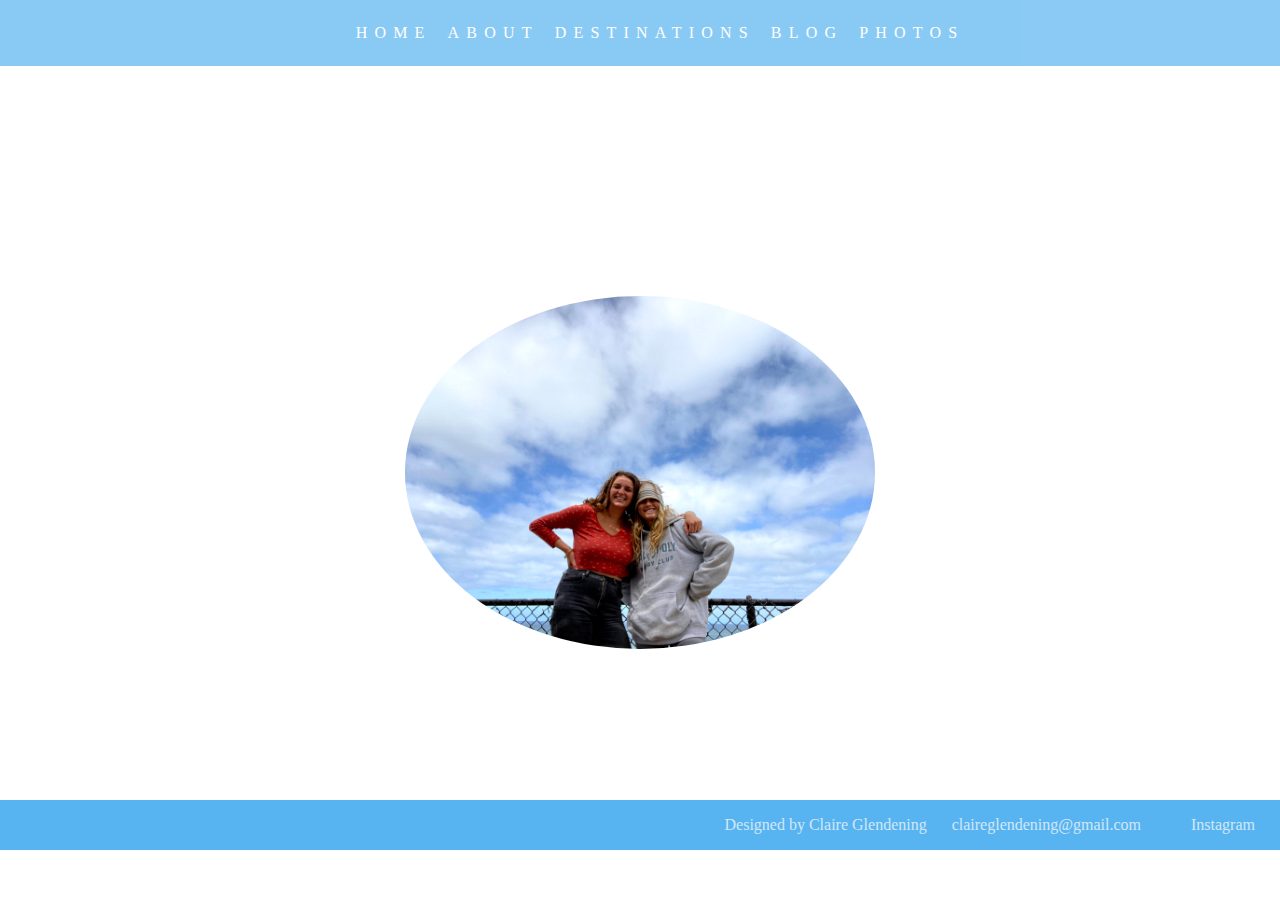
<file: index.html>
<!DOCTYPE html>

<html>
<head>
    <link rel="stylesheet" href="resources/CSS/index.css">
</head>
<body>
    <header>
    <div class="flex-container">
    <ul>
        <nav>
        <li> <a href ="./index.html"> Home </a> </li>
        <li> <a href ="./about.html">About </a></li>
        <li> <a href ="./destinations.html"> Destinations </a></li>
        <li> <a href ="./blog.html"> Blog </a> </li>
        <li> <a href ="./photos.html"> Photos </a></li>
        </nav>
    </ul>
    </div>
    </header>
<main>
    <div class="BackgroundPic">
        <div class="container">
            <h1> The Backpacking Tails of Kim and Claire </h1>
            <img src="resources/Images/camping.jpg" alt="Camping trip photo">
        </div>
    </div>
</main>
    <div class="foot-container">
        <ul>
            <footer>
            <li>Designed by Claire Glendening</li>
            <li><a href="claireglendening@gmail.com">claireglendening@gmail.com</a></li>
            <li> <a href="/"> Instagram </a> </li>
            </footer>
        </ul>
    </div>

</body>
</html>
</file>
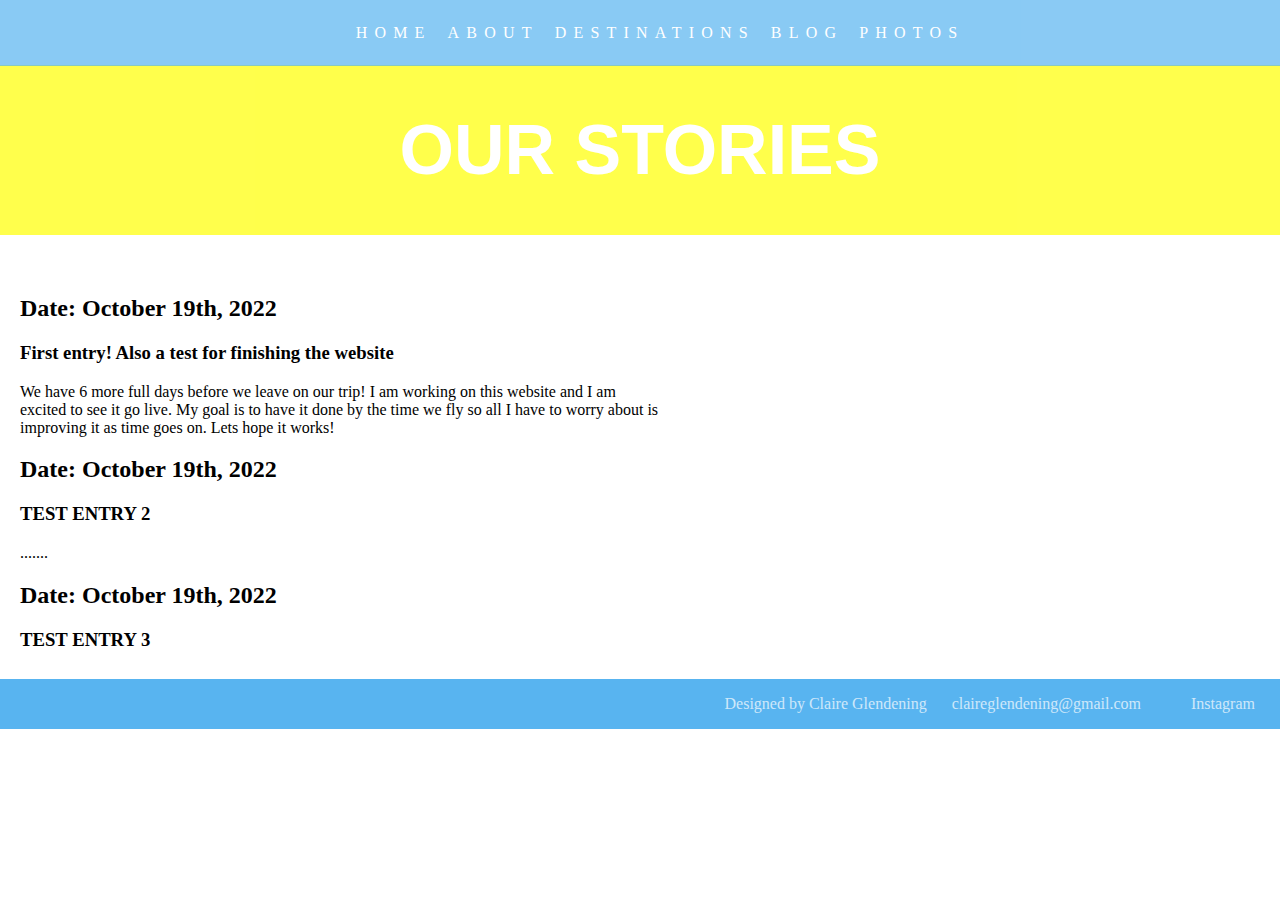
<file: blog.html>
<!DOCTYPE html>

<html>
<head>
    <link rel="stylesheet" href="resources/CSS/index.css">
    <link rel="stylesheet" href="resources/CSS/blog.css">
</head>
<body>
    <header>
    <div class="flex-container">
    <ul>
        <nav>
        <li> <a href ="./index.html"> Home </a> </li>
        <li> <a href ="./about.html">About </a></li>
        <li> <a href ="./destinations.html"> Destinations </a></li>
        <li> <a href ="./blog.html"> Blog </a> </li>
        <li> <a href ="./photos.html"> Photos </a></li>
        </nav>
    </ul>
    </div>
</header>
<main>
    <div class="Title">
        <h1> Our Stories </h1>
    </div>
    <div class="Entry">
        <div class="Entry1">
            <h2> Date: October 19th, 2022 </h2>
            <h3> First entry! Also a test for finishing the website </h3>
            <p> We have 6 more full days before we leave on our trip! I am working on this website and I am excited to see it go live. My goal is to have it done by the time we fly so all I have to worry about is improving it as time goes on. Lets hope it works! </p>
        </div>
        <div class="Entry2">
            <h2> Date: October 19th, 2022 </h2>
            <h3> TEST ENTRY 2 </h3>
            <p>

    .......

            </p>
        </div>
        <div class="Entry3">
            <h2> Date: October 19th, 2022 </h2>
            <h3> TEST ENTRY 3 </h3>
            <p>

    .......

            </p>
        </div>
    </div>
</main>

<div class="foot-container">
        <ul>
            <footer>
            <li>Designed by Claire Glendening</li>
            <li><a href="claireglendening@gmail.com">claireglendening@gmail.com</a></li>
            <li> <a href="/"> Instagram </a> </li>
            </footer>
        </ul>
    </div>

</body>
</html>
</file>
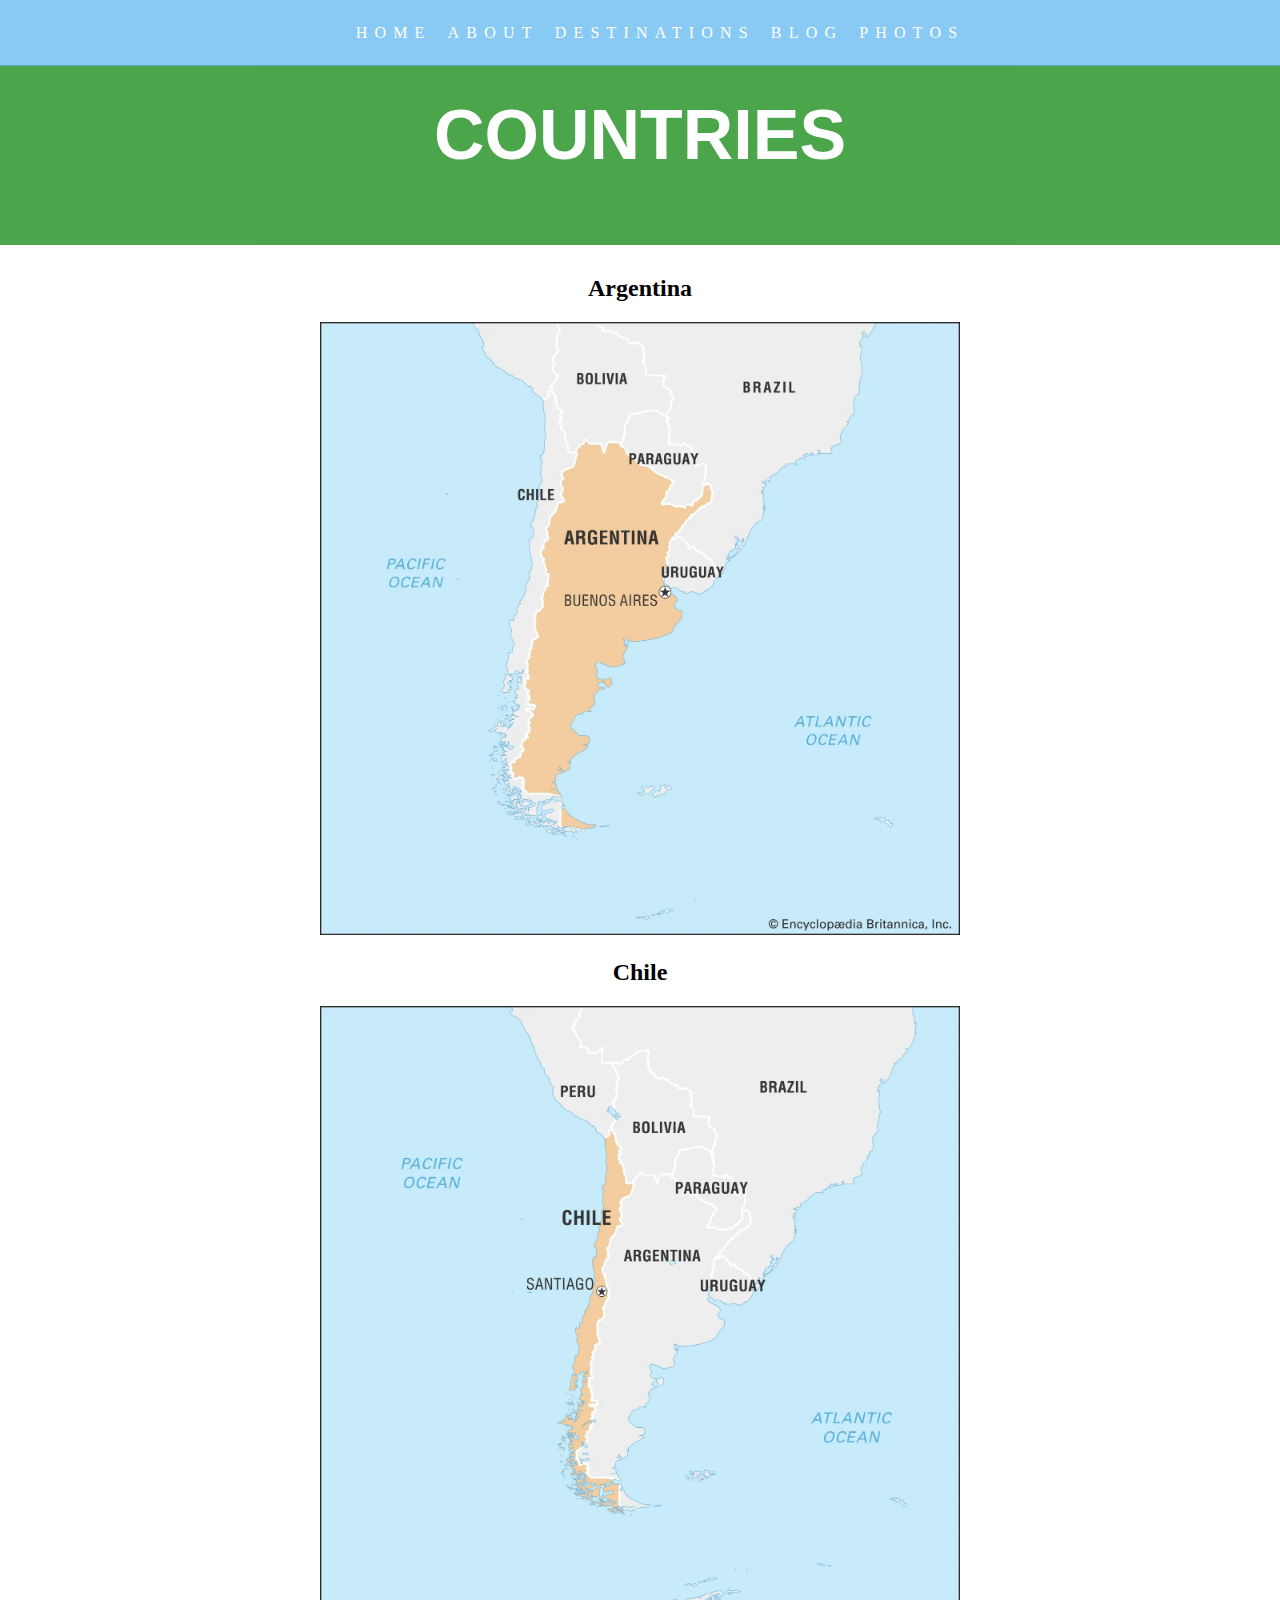
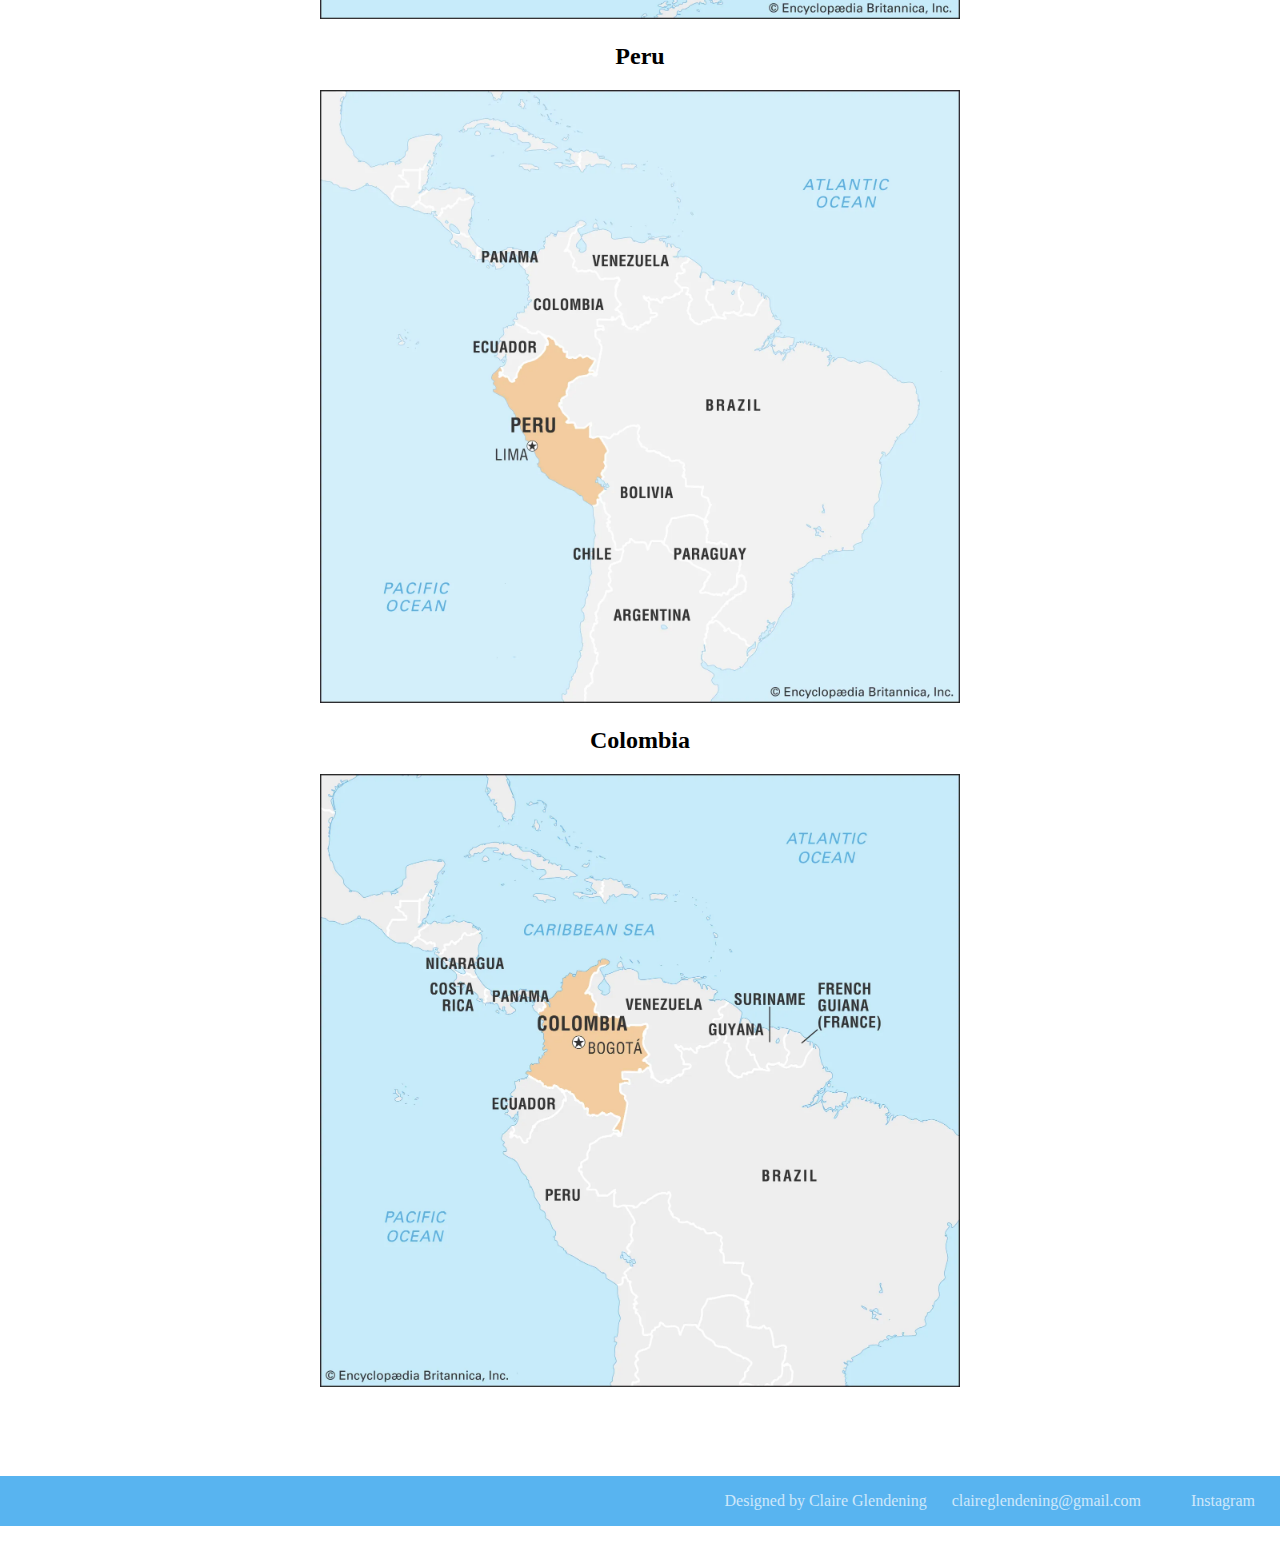
<file: destinations.html>
<!DOCTYPE html>

<html>
<head>
    <link rel="stylesheet" href="resources/CSS/index.css">
    <link rel="stylesheet" href="resources/CSS/destinations.css">
</head>
<body>
    <header>
    <div class="flex-container">
    <ul>
        <nav>
        <li> <a href ="./index.html"> Home </a> </li>
        <li> <a href ="./about.html">About </a></li>
        <li> <a href ="./destinations.html"> Destinations </a></li>
        <li> <a href ="./blog.html"> Blog </a> </li>
        <li> <a href ="./photos.html"> Photos </a></li>
        </nav>
    </ul>
    </div>
</header>
<main>

    <!--
    <div class="mainContent">
        <h1> NO CONTENT YET </h1>
    </div>
-->
    <div class= "countries">
        <div class="header">
            <h1> Countries <h1>
        </div>
        <div class ="argentina">
            <h2> Argentina </h2>
            <img src="resources/Images/argentina.jpg" alt="Argentina Map">
        </div>
        <div class ="chile">
            <h2> Chile </h2>
            <img src="resources/Images/chile.jpg" alt ="Chile Map">
        </div>
        <div class ="peru">
            <h2> Peru </h2>
            <img src="resources/Images/peru.jpg" alt="Peru Map">
        </div>
        <div class ="colombia">
            <h2> Colombia </h2>
            <img src="resources/Images/colombia.jpg" alt="Colombia Map">
        </div>
    </div>

</main>

<div class="foot-container">
        <ul>
            <footer>
            <li>Designed by Claire Glendening</li>
            <li><a href="claireglendening@gmail.com">claireglendening@gmail.com</a></li>
            <li> <a href="/"> Instagram </a> </li>
            </footer>
        </ul>
    </div>

</body>
</html>































<!--

<!DOCTYPE html>

<html>
<head>
    <link rel="stylesheet" href="./resources/css/index.css">
    <link rel="stylesheet" href="./resources/css/destinations.css">

</head>
<body>
    <header>
    <div class="flex-container">
    <ul>
        <nav>
        <li> <a href ="./index.html"> Home </a> </li>
        <li> <a href ="./about.html">About </a></li>
        <li> <a href ="./destinations.html"> Destinations </a></li>
        <li> <a href ="./blog.html"> Blog </a> </li>
        <li> <a href ="./photos.html"> Photos </a></li>
        </nav>
    </ul>
    </div>
</header>
<div class= "countries">
    <div class="header">
        <h1> Countries <h1>
    </div>
    <div class ="argentina">
        <h2> Argentina </h2>
        <img src="resources/Images/argentina.jpg" alt="Argentina Map">
    </div>
    <div class ="chile">
        <h2> Chile </h2>
        <img src="resources/Images/chile.jpg" alt ="Chile Map">
    </div>
    <div class ="peru">
        <h2> Peru </h2>
        <img src="resources/Images/peru.jpg" alt="Peru Map">
    </div>
    <div class ="colombia">
        <h2> Colombia </h2>
        <img src="resources/Images/colombia.jpg" alt="Colombia Map">
    </div>
</div>




<div class="foot-container">
        <ul>
            <footer>
            <li>Designed by Claire Glendening</li>
            <li><a href="claireglendening@gmail.com">claireglendening@gmail.com</a></li>
            <li> <a href="/"> Instagram </a> </li>
            </footer>
        </ul>
    </div>

</body>
</html>
-->
</file>
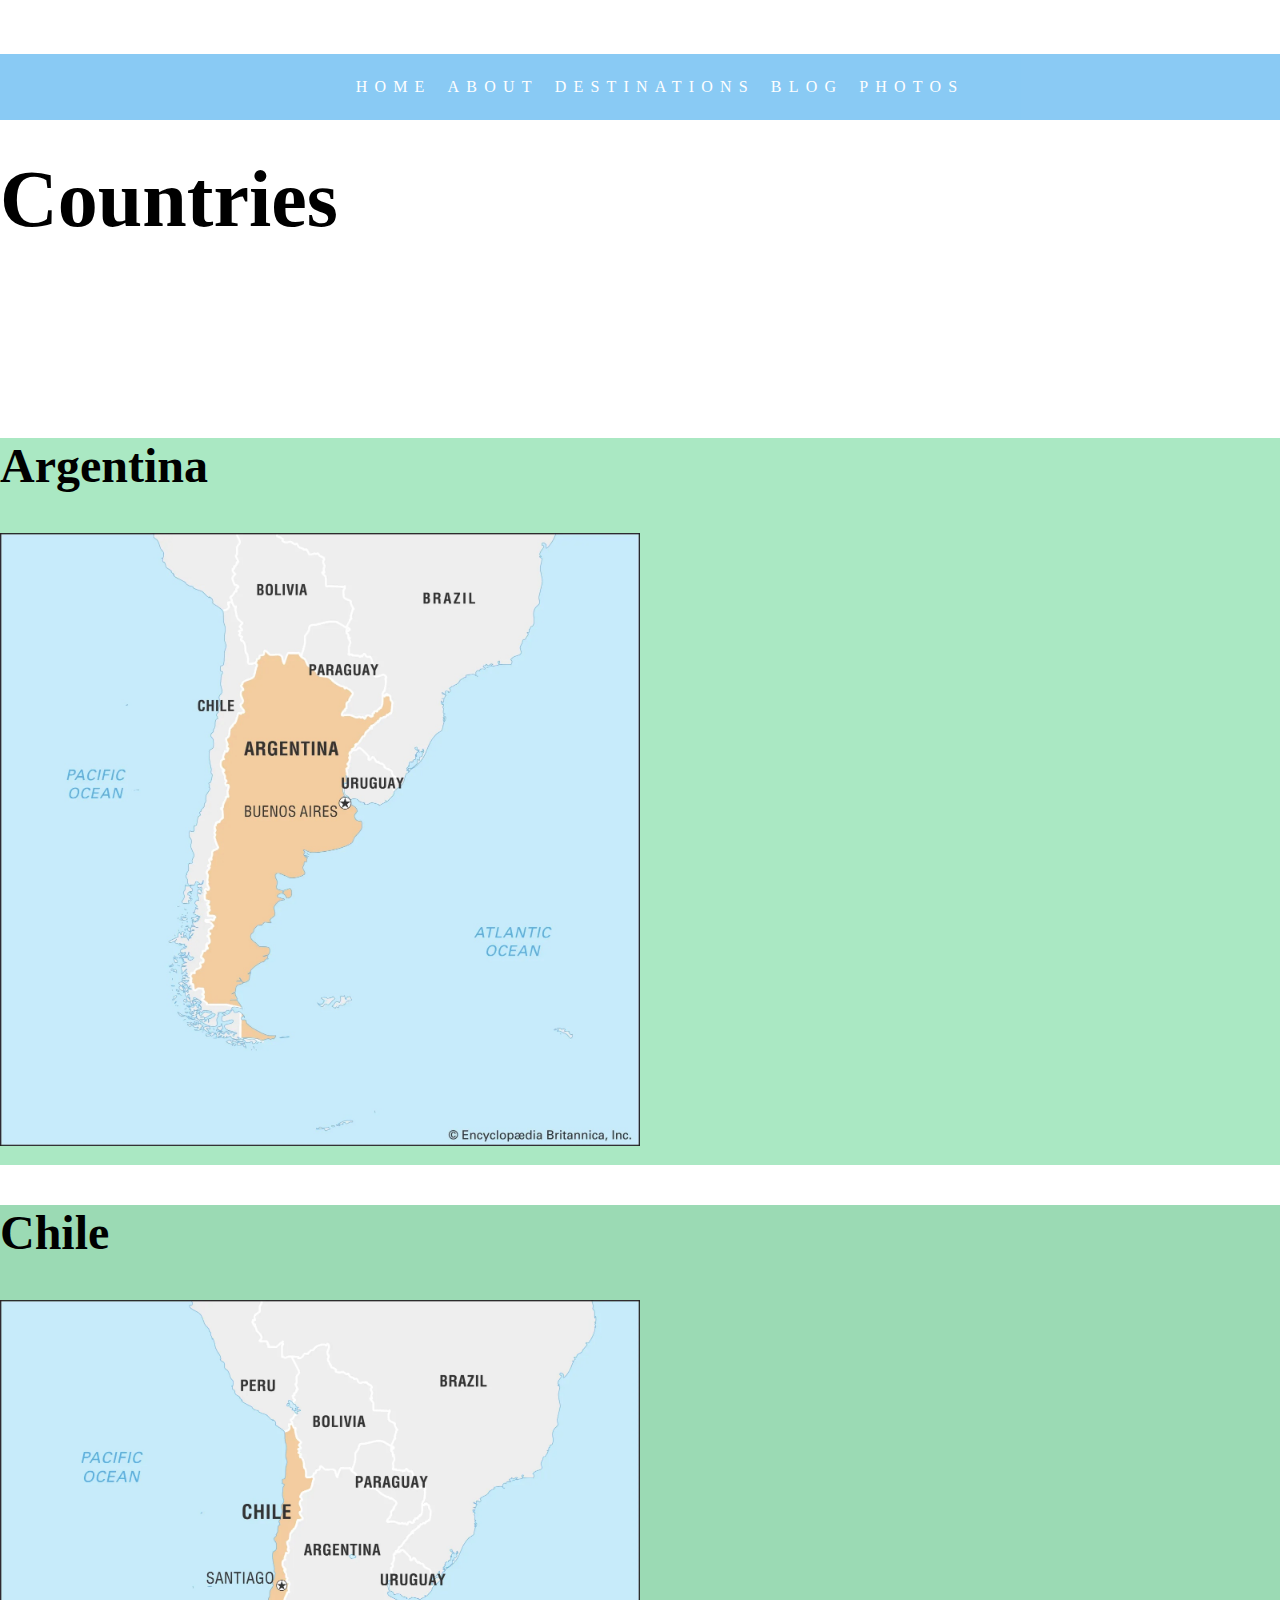
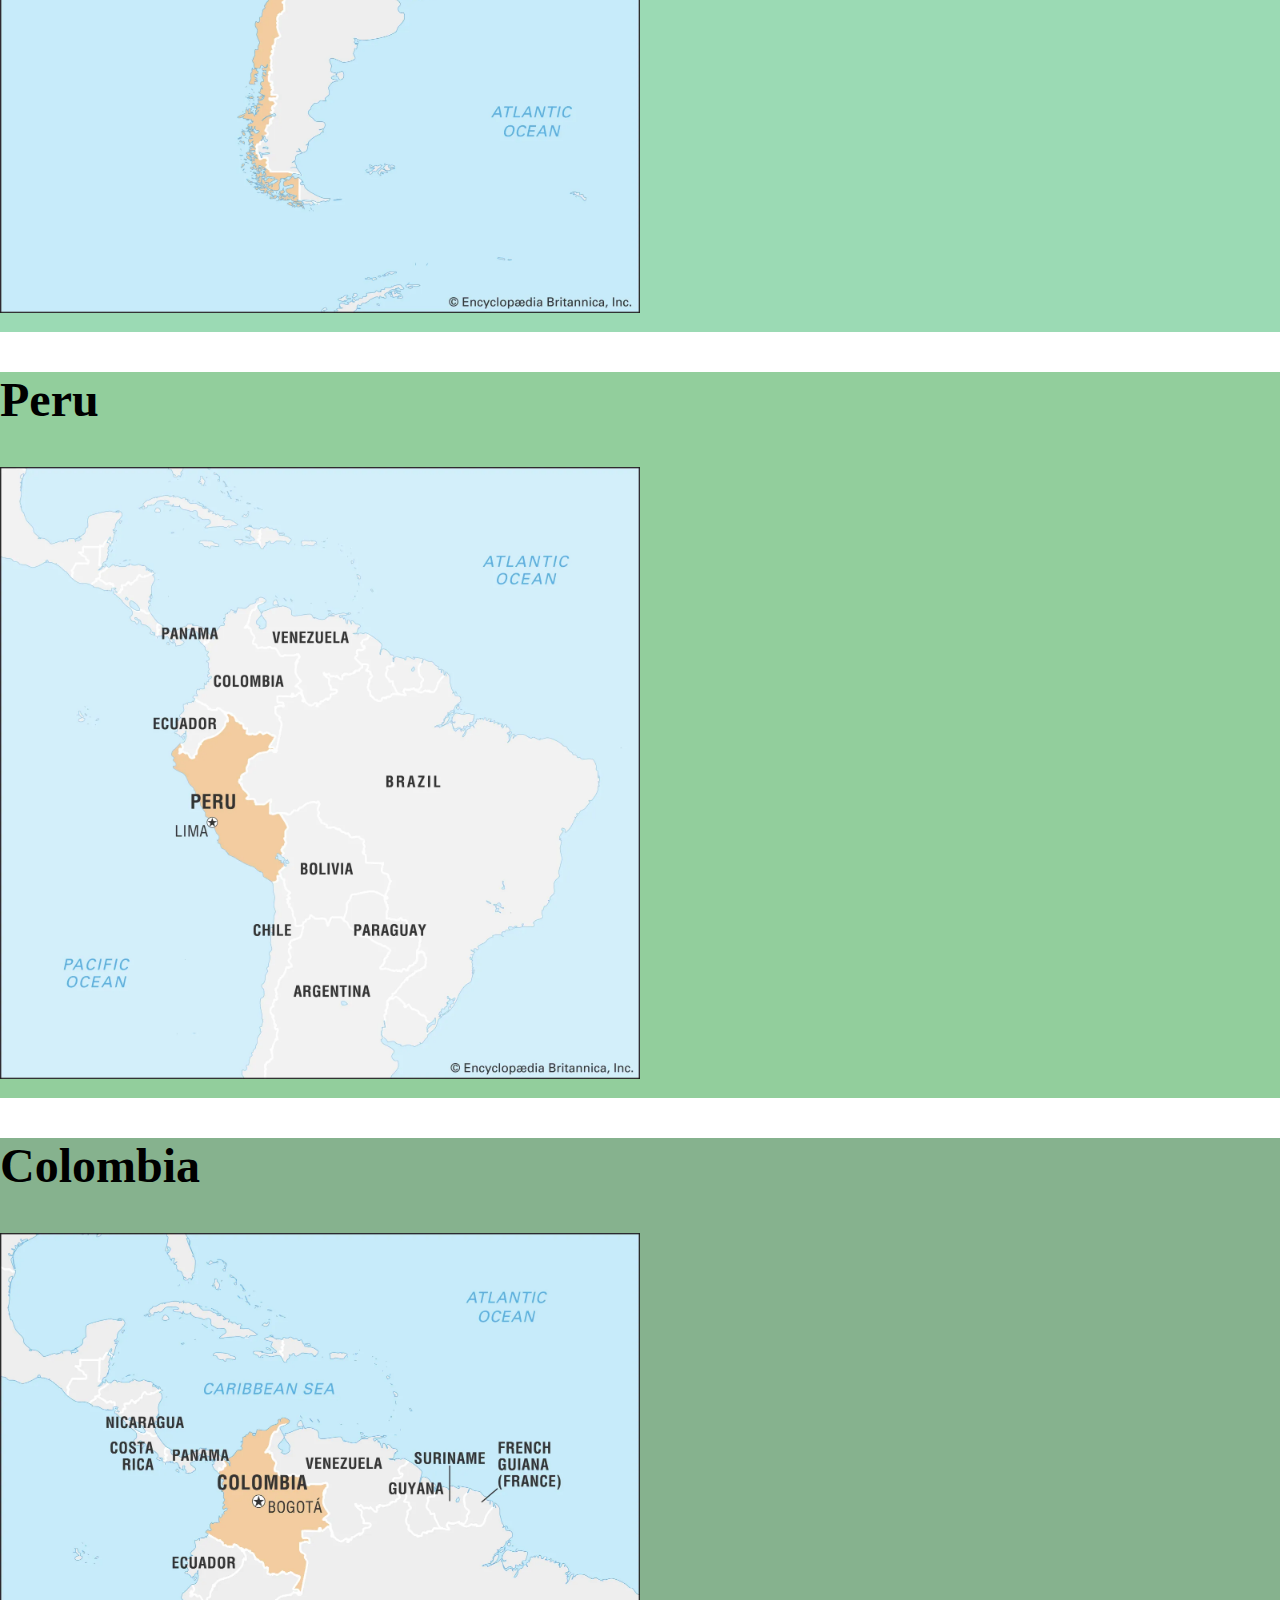
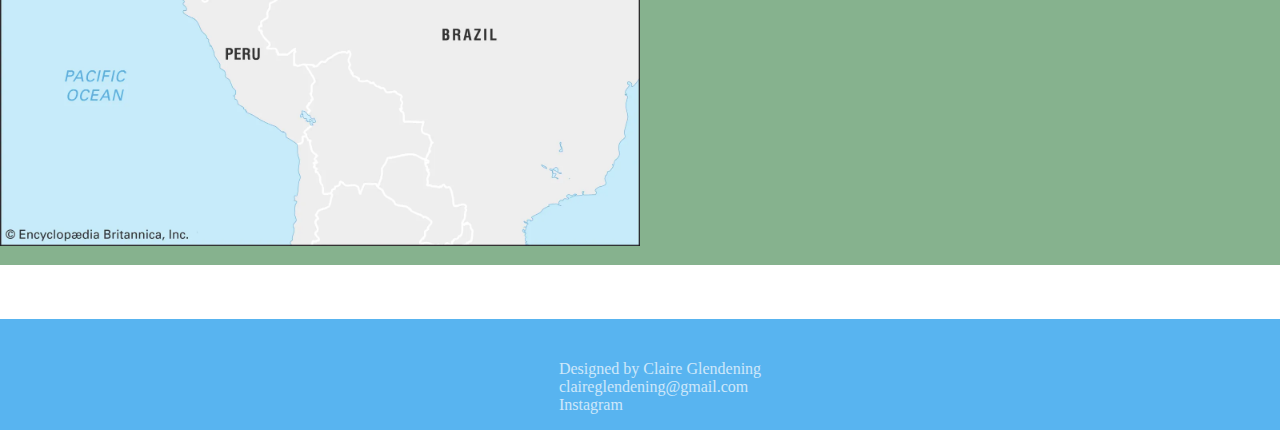
<file: resources/Images/destinations.html>
<!DOCTYPE html>
<!-- saved from url=(0069)file:///Users/Claire/Desktop/Websites/Travel%20Blog/destinations.html -->
<html><head><meta http-equiv="Content-Type" content="text/html; charset=windows-1252">
    <link rel="stylesheet" href="./destinations_files/index.css">
    <link rel="stylesheet" href="./destinations_files/destinations.css">

</head>
<body>
    <header>
    <div class="flex-container">
    <ul>
        <nav>
        <li> <a href="file:///Users/Claire/Desktop/Websites/Travel%20Blog/index.html"> Home </a> </li>
        <li> <a href="file:///Users/Claire/Desktop/Websites/Travel%20Blog/about.html">About </a></li>
        <li> <a href="file:///Users/Claire/Desktop/Websites/Travel%20Blog/destinations.html"> Destinations </a></li>
        <li> <a href="file:///Users/Claire/Desktop/Websites/Travel%20Blog/blog.html"> Blog </a> </li>
        <li> <a href="file:///Users/Claire/Desktop/Websites/Travel%20Blog/photos.html"> Photos </a></li>
        </nav>
    </ul>
    </div>
</header>
<div class="countries">
    <h1> Countries </h1><h1>
    <div class="argentina">
        <h2> Argentina </h2>
        <img src="./destinations_files/argentina.jpg" alt="Argentina Map">
    </div>
    <div class="chile">
        <h2> Chile </h2>
        <img src="./destinations_files/chile.jpg" alt="Chile Map">
    </div>
    <div class="peru">
        <h2> Peru </h2>
        <img src="./destinations_files/peru.jpg" alt="Peru Map">
    </div>
    <div class="colombia">
        <h2> Colombia </h2>
        <img src="./destinations_files/colombia.jpg" alt="Colombia Map">
    </div>
</h1></div>




<div class="foot-container">
        <ul>
            <footer>
            <li>Designed by Claire Glendening</li>
            <li><a href="file:///Users/Claire/Desktop/Websites/Travel%20Blog/claireglendening@gmail.com">claireglendening@gmail.com</a></li>
            <li> <a href="file:///"> Instagram </a> </li>
            </footer>
        </ul>
    </div>



</body></html>
</file>
<file: resources/CSS/index.css>
html, body {
  margin: 0;
  padding: 0;
}

.flex-container{
    position: fixed;
    width: 100%;
    z-index: 1;
    color: #FF5733;
    display:flex;
    justify-content: center;
    align-items:center;
    background-color:#58B4F0;
    opacity: 70%;
}

nav {
list-style:none;
text-transform: uppercase;
display: flex;

}

nav a{
    text-decoration: none;
    letter-spacing: .45rem;
    display:block;
    padding: 0.5em;
    color:white;
}

nav a:hover{
    background:  #00ace6;
}
/* FOOTER */
.foot-container{
    background-color: #58B4F0;
    display: flex;
    justify-content: flex-end;
    position:relative;
}
footer {
    list-style: none;
    display: flex;
    justify-content:space-between;
    opacity: 70%;
    width: 100%;
    color: white;
}


footer a {
    color: white;
    text-decoration: none;
    padding-left: 25px;
    padding-right: 25px;
}

@media all and (max-width:990px){
    .flex-container{
        flex-direction: column;
    }
    nav  {
    width: 100%;
    justify-content: space-between;
  }
}

@media all and (max-width: 600px) {
  nav {
    flex-direction: column;
  }

  nav a {
    text-align: center;
    padding: 10px;
    border-top: 1px solid rgba(255,255,255,0.3);
    border-bottom: 1px solid rgba(0,0,0,0.1);
  }

  nav li:last-of-type a {
    border-bottom: none;
  }
}

main {
  text-align: center;
  position: relative;
  top: 65px;

}

main h1 {
  color: white;
  font-family: 'Raleway', sans-serif;
  font-weight: 600;
  font-size: 70px;
  margin-top: 0px;
  padding-top: 30px;
  margin-bottom: 30px;
  text-transform: uppercase;
}

.container{
    max-width: 940px;
    margin: 0 auto;
    padding 0 10px;
    text-align: center;
}

.BackgroundPic {
    height: 800px;
    background-image: url("https://www.muchbetteradventures.com/magazine/content/images/size/w2000/2021/07/Torres-del-Paine.jpg");
    background-size: cover;
    -webkit-background-size: cover;
    -moz-background-size: cover;
    -o-background-size: cover;

}

.BackgroundPic img {
    width: 50%;
    height: 50%;
    border-radius: 50%;
    border: 10px solid transparent;
    padding: 1px;
}
</file>
<file: resources/CSS/blog.css>
.Title {
    font-size: 3rem;
    background-color: yellow;
    color: black;
    padding: 15px 0;
    opacity: 70%;
}

.Entry {
    color: black;
    text-align: left;
    width: 50%;
    padding: 40px 20px;
}
</file>
<file: resources/CSS/destinations.css>
.header h1{
    color: white;
    padding: 30px 0 5px 0;
}

.header {
    background-color: green;
    opacity:70%;
}

img{
    width: 50%;
    height: 50%;
}

.countries{
    padding-bottom: 150px;
}
</file>
<file: resources/Images/destinations_files/index.css>
html, body {
  margin: 0;
  padding: 0;
}

.flex-container{
    position: fixed;
    width: 100%;
    z-index: 1;
    color: #FF5733;
    display:flex;
    justify-content: center;
    align-items:center;
    background-color:#58B4F0;
    opacity: 70%;
}

nav {
list-style:none;
text-transform: uppercase;
display: flex;

}

nav a{
    text-decoration: none;
    letter-spacing: .45rem;
    display:block;
    padding: 0.5em;
    color:white;
}

nav a:hover{
    background:  #00ace6;
}
/* FOOTER */
.foot-container{
    background-color: #58B4F0;
    display: flex;
    justify-content: center;
    padding-top: 25px;
}
footer {
    list-style: none;
    align: center;
    opacity: 70%;
    width: 100%;
    color: white;
}


footer a {
    color: white;
    text-decoration: none;
}

@media all and (max-width:990px){
    .flex-container{
        flex-direction: column;
    }
    nav  {
    width: 100%;
    justify-content: space-between;
  }
}

@media all and (max-width: 600px) {
  nav {
    flex-direction: column;
  }

  nav a {
    text-align: center;
    padding: 10px;
    border-top: 1px solid rgba(255,255,255,0.3);
    border-bottom: 1px solid rgba(0,0,0,0.1);
  }

  nav li:last-of-type a {
    border-bottom: none;
  }
}

main {
  text-align: center;
  position: relative;
  top: 65px;
  bottom: 65px;

}

main h1 {
  color: white;
  font-family: 'Raleway', sans-serif;
  font-weight: 600;
  font-size: 70px;
  margin-top: 0px;
  padding-top: 30px;
  margin-bottom: 30px;
  text-transform: uppercase;
}

.container{
    max-width: 940px;
    margin: 0 auto;
    padding 0 10px;
    text-align: center;
}

.BackgroundPic {
    height: 800px;
    background-image: url("https://www.muchbetteradventures.com/magazine/content/images/size/w2000/2021/07/Torres-del-Paine.jpg");
    background-size: cover;
    -webkit-background-size: cover;
    -moz-background-size: cover;
    -o-background-size: cover;

}

.BackgroundPic img {
    width: 50%;
    height: 50%;
    border-radius: 50%;
    border: 10px solid transparent;
    padding: 1px;
}
</file>
<file: resources/Images/destinations_files/destinations.css>
.countries img {
    width: 50%;
    height: 50%;
}

.countries h1{
    padding-top: 100px;
    font-size: 5rem;
    padding-bottom: :.1rem;
}

.countries h2{
    font-size: 3rem;
}
.countries{
}

.argentina{
    background-color: rgb(86, 209, 135,50%);
}

.chile{
    background-color: rgb(56, 181, 106,50%);
}

.peru{
    background-color: rgb(38, 158, 58,50%);
}

.colombia{
    background-color: rgb(14, 102, 29,50%);
}
</file>
